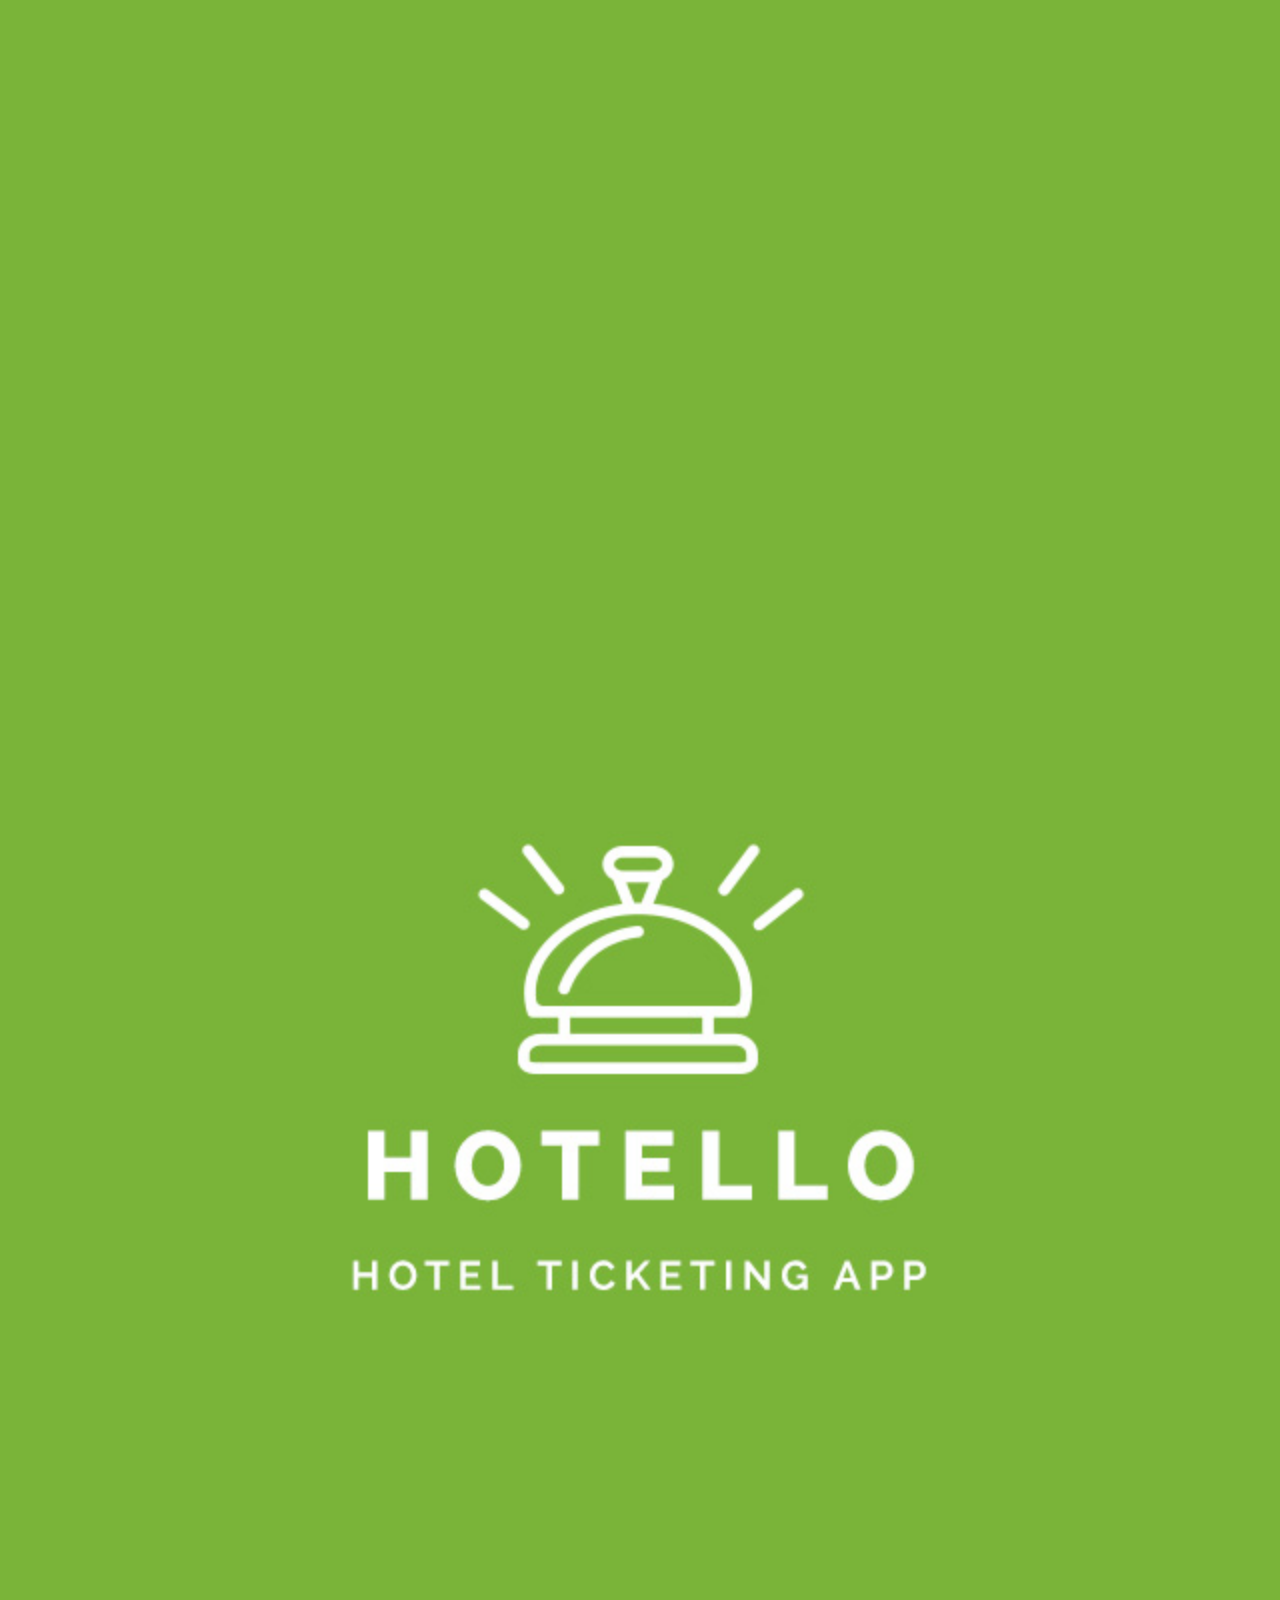
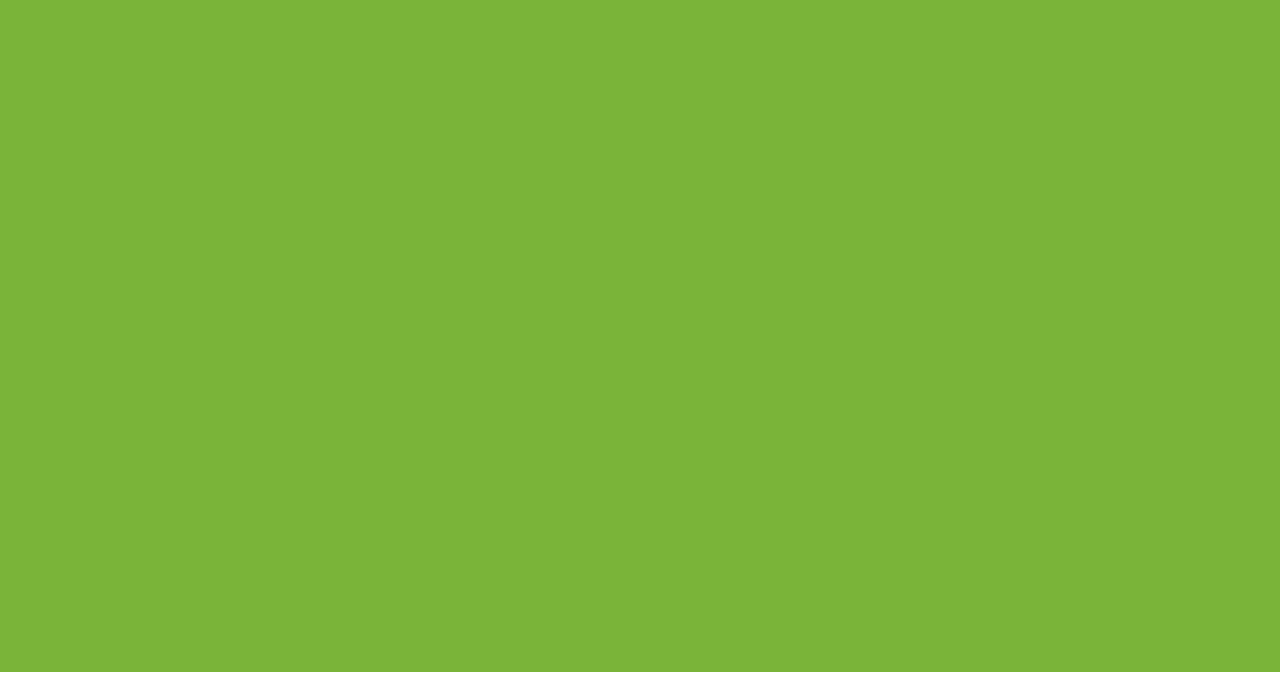
<file: index.html>
<!DOCTYPE html>
<html>
<head>
    <meta charset="utf-8">
    <meta name="viewport" content="initial-scale=1.0, maximum-scale=1.0, user-scalable=no" />
    <title>Welcome-Screen</title>
    <script type="text/javascript">
   		document.addEventListener('plusready', function(){
   			//console.log("所有plus api都应该在此事件发生后调用，否则会出现plus is undefined。"
   		});
    </script>
    <style type="text/css">
    	*{
    		padding: 0;
    		margin: 0;
    	}
    	body{
    		width: 100%;
    		height: 100%;
    		overflow: hidden;
    	}
    	body img{
    		width: 100%;
    		height: 100%;
    	}
    </style>
</head>
<body>
	<img src="img/Welcome-Screen/Welcome-Screen.jpg" onclick="location.href='html/Login.html'"/>
		
</body>

</html>
</file>
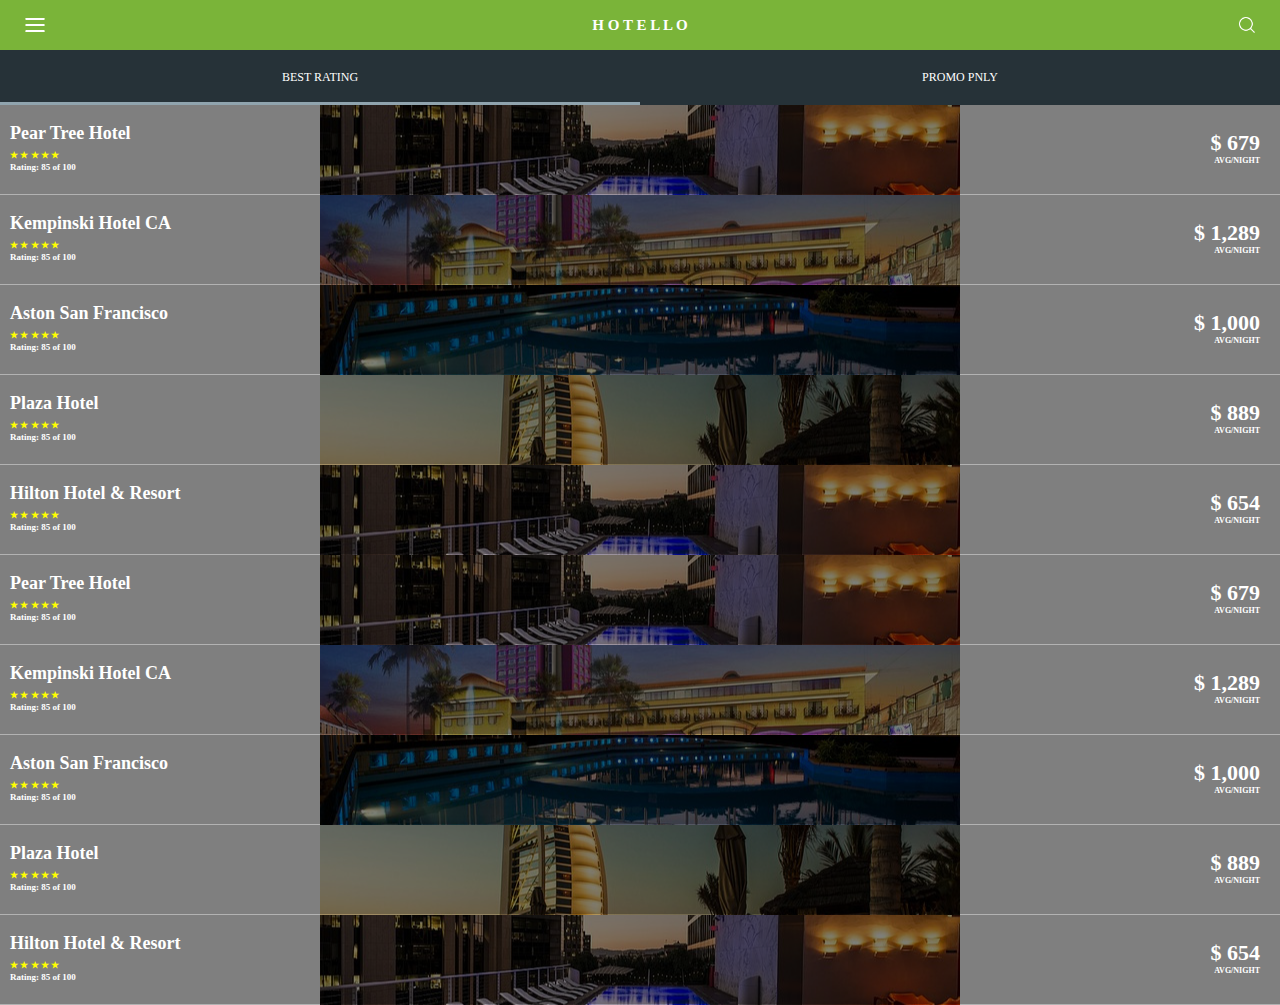
<file: html/Home.html>
<!DOCTYPE html>
<html>

	<head>
		<meta charset="UTF-8">
		<title>主页</title>
		<meta name="viewport" content="width=device-width, user-scalable=no, initial-scale=1.0, maximum-scale=1.0, minimum-scale=1.0" />
		<link rel="stylesheet" type="text/css" href="../css/home.css"/>
	</head>

	<body>
		<div class="header">
			<div class="header_sub">
				<span class="menu"></span>
				<h1>H O T E L L O</h1>
				<span class="search"></span>
			</div>
		</div>
		<div class="nav">
			<div class="bestRating here">
				<span>BEST RATING</span>
			</div>
			<div class="PromoOnly">
				<span>PROMO PNLY</span>
			</div>
		</div>
		<div class="main">
			<ul>
				<li class="li1">
					<div class="li_div">
						<div class="div_l">
							<h1>Pear Tree Hotel</h1>
							<span>★ ★ ★ ★ ★</span>
							<p>Rating: 85 of 100</p>
						</div>
						<div class="div_r">
							<h1>$ 679</h1>
							<p>AVG/NIGHT</p>
						</div>
					</div>
				</li>
				<li class="li2">
					<div class="li_div">
						<div class="div_l">
							<h1>Kempinski Hotel CA</h1>
							<span>★ ★ ★ ★ ★</span>
							<p>Rating: 85 of 100</p>
						</div>
						<div class="div_r">
							<h1>$ 1,289</h1>
							<p>AVG/NIGHT</p>
						</div>
					</div>
				</li><li class="li3">
					<div class="li_div">
						<div class="div_l">
							<h1>Aston San Francisco</h1>
							<span>★ ★ ★ ★ ★</span>
							<p>Rating: 85 of 100</p>
						</div>
						<div class="div_r">
							<h1>$ 1,000</h1>
							<p>AVG/NIGHT</p>
						</div>
					</div>
				</li><li class="li4">
					<div class="li_div">
						<div class="div_l">
							<h1>Plaza Hotel</h1>
							<span>★ ★ ★ ★ ★</span>
							<p>Rating: 85 of 100</p>
						</div>
						<div class="div_r">
							<h1>$ 889</h1>
							<p>AVG/NIGHT</p>
						</div>
					</div>
				</li><li class="li5">
					<div class="li_div">
						<div class="div_l">
							<h1>Hilton Hotel & Resort</h1>
							<span>★ ★ ★ ★ ★</span>
							<p>Rating: 85 of 100</p>
						</div>
						<div class="div_r">
							<h1>$ 654</h1>
							<p>AVG/NIGHT</p>
						</div>
					</div>
				</li>
				
				<li class="li1">
					<div class="li_div">
						<div class="div_l">
							<h1>Pear Tree Hotel</h1>
							<span>★ ★ ★ ★ ★</span>
							<p>Rating: 85 of 100</p>
						</div>
						<div class="div_r">
							<h1>$ 679</h1>
							<p>AVG/NIGHT</p>
						</div>
					</div>
				</li>
				<li class="li2">
					<div class="li_div">
						<div class="div_l">
							<h1>Kempinski Hotel CA</h1>
							<span>★ ★ ★ ★ ★</span>
							<p>Rating: 85 of 100</p>
						</div>
						<div class="div_r">
							<h1>$ 1,289</h1>
							<p>AVG/NIGHT</p>
						</div>
					</div>
				</li><li class="li3">
					<div class="li_div">
						<div class="div_l">
							<h1>Aston San Francisco</h1>
							<span>★ ★ ★ ★ ★</span>
							<p>Rating: 85 of 100</p>
						</div>
						<div class="div_r">
							<h1>$ 1,000</h1>
							<p>AVG/NIGHT</p>
						</div>
					</div>
				</li><li class="li4">
					<div class="li_div">
						<div class="div_l">
							<h1>Plaza Hotel</h1>
							<span>★ ★ ★ ★ ★</span>
							<p>Rating: 85 of 100</p>
						</div>
						<div class="div_r">
							<h1>$ 889</h1>
							<p>AVG/NIGHT</p>
						</div>
					</div>
				</li><li class="li5">
					<div class="li_div">
						<div class="div_l">
							<h1>Hilton Hotel & Resort</h1>
							<span>★ ★ ★ ★ ★</span>
							<p>Rating: 85 of 100</p>
						</div>
						<div class="div_r">
							<h1>$ 654</h1>
							<p>AVG/NIGHT</p>
						</div>
					</div>
				</li>
				
			</ul>
		</div>
	</body>

</html>
</file>
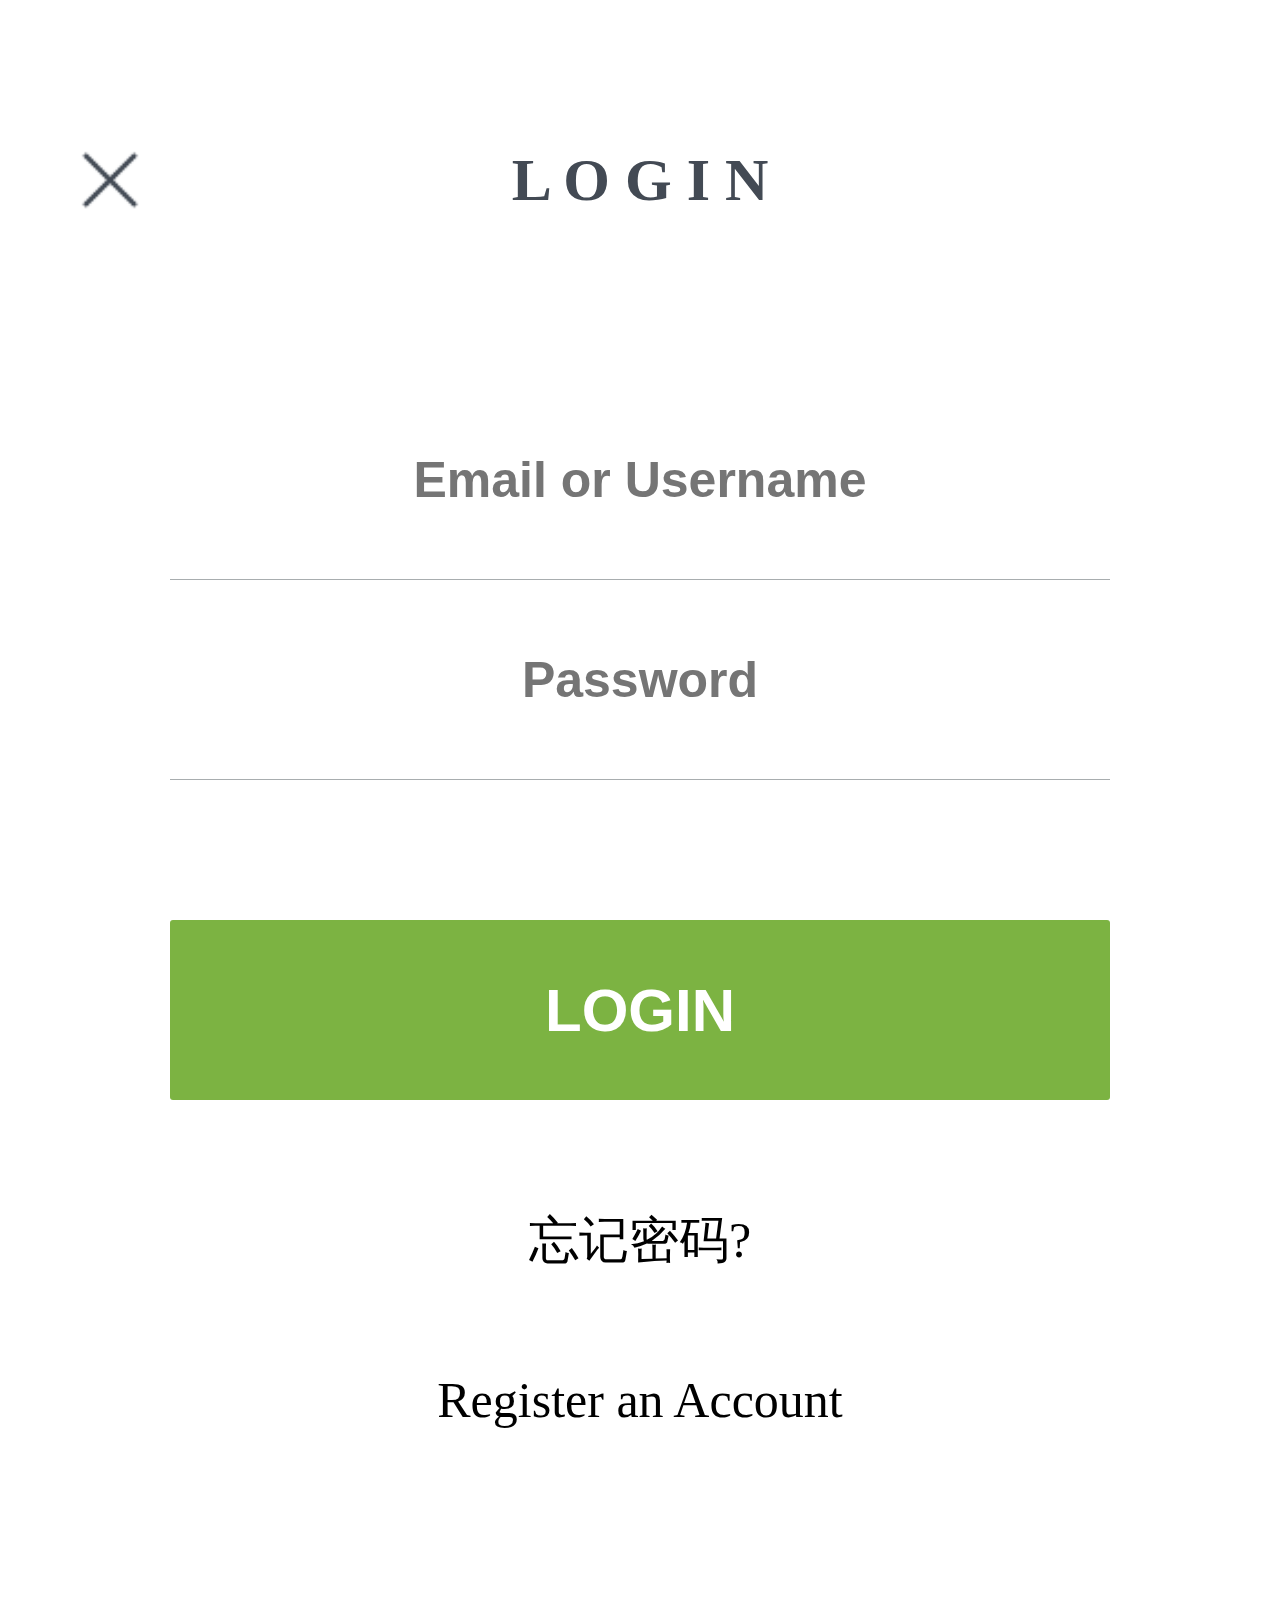
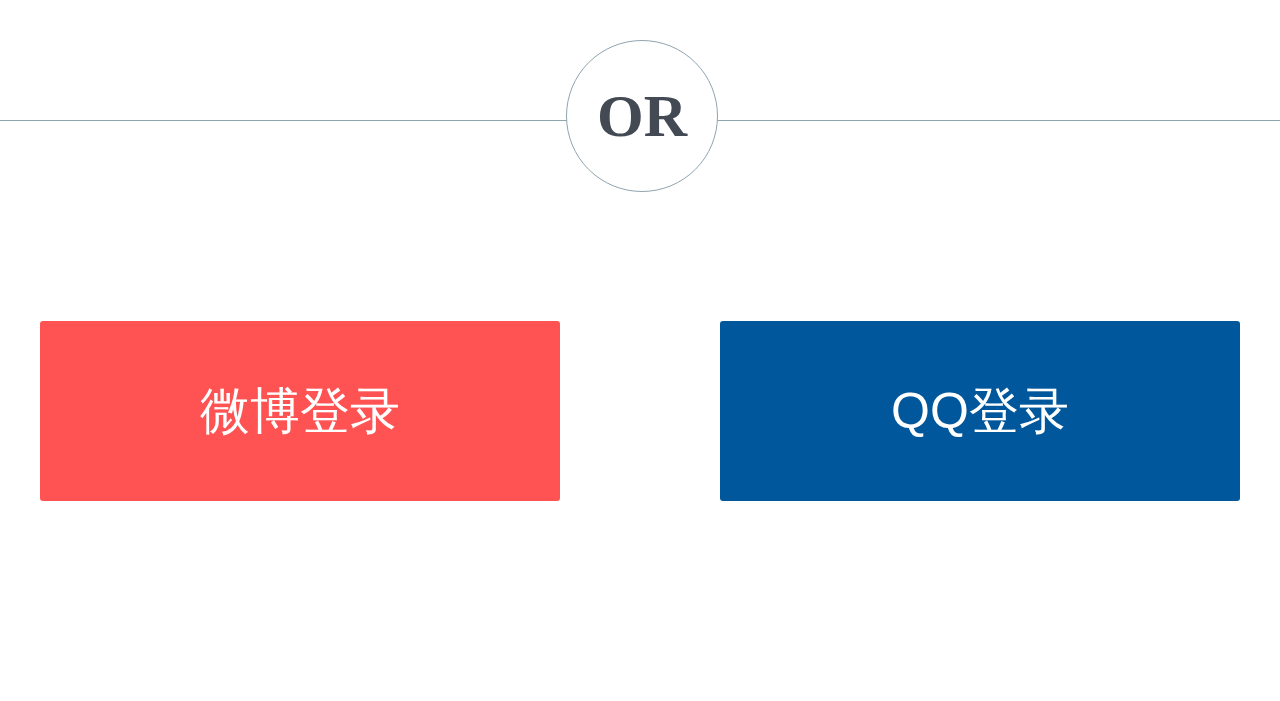
<file: html/Login.html>
<!DOCTYPE html>
<html>

	<head>
		<meta charset="UTF-8">
		<title>Login</title>
		<meta name="viewport" content="width=device-width, user-scalable=no, initial-scale=1.0, maximum-scale=1.0, minimum-scale=1.0" />
		<script type="text/javascript">
			var designWidth = 640,
				rem2px = 100;
			document.documentElement.style.fontSize =
				((window.innerWidth / designWidth) * rem2px) + 'px';
		</script>
		<style type="text/css">
			* {
				padding: 0;
				margin: 0;
			}
			
			.header {
				width: 100%;
				height: 1.8rem;
				background: #fff;
				text-align: center;
				line-height: 1.8rem;
				position: relative;
			}
			
			.header h1 {
				font-size: 0.3rem;
				font-weight: bold;
				color: #434a54;
				float: none;
			}
			
			.header img {
				width: 0.3rem;
				height: 0.3rem;
				position: absolute;
				left: 0.4rem;
				top: 0.75rem;
			}
			
			.main {
				width: 100%;
				line-height: 0rem;
				margin-top: 0.1rem;
			}
			
			.ipt {
				width: 100%;
				height: 1rem;
				background: #fff;
				text-align: center;
			}
			
			.ipt .user {
				width: 4.7rem;
				height: 1rem;
				border: none;
				text-align: center;
				border-bottom: 1px solid #a8adaf;
				color: #a8adaf;
				font-size: 0.25rem;
				font-weight: bold;
				box-sizing: border-box;
				border-radius:0 ;
				outline:none;
			}
			
			.btn {
				width: 100%;
				height: 0.9rem;
				background: #fff;
				margin-top: 0.7rem;
				text-align: center;
			}
			
			.btn button {
				width: 4.7rem;
				height: 0.9rem;
				border: none;
				font-weight: bold;
				font-size: 0.3rem;
				background: #7cb342;
				border-radius: 3px;
				color: #fff;
			}
			.hint{
				width: 100%;
				height: 1.8rem;
				background: #fff;
				text-align: center;
				margin-top:0.3rem ;
			}
			.hint span{
				font-size: 0.25rem;
				line-height: 0.8rem;
				display: block;
			}
			.or{
				width: 100%;
				height: 1rem;
				border-bottom: 1px solid #90a4ae;
				/*background: red;*/
				text-align: center;
				position: relative;
				
			}
			.circle{
				width: 0.75rem;
				height: 0.75rem;
				border-radius:50% ;
				border: 1px solid #90a4ae;
				background: #fff;
				margin: 0 auto;
				font-size: 0.3rem;
				position: absolute;
				left: 50%;
				margin-left: -0.37rem;
				top: 0.6rem;
				font-weight: bold;
				text-align: center;
				line-height: 0.75rem;
				color: #434a54;
				
			}
			.link{
				width: 6rem;
				height: 0.9rem;
				
				margin: 0 auto;
				margin-top: 1rem;
				
			}
			.link button{
				width: 2.6rem;
				height: 0.9rem;
				border: none;
				border-radius: 3px;
				font-size: 0.25rem;
				color: #fff;
				
			}
			.QQ{
				background: #01579b;
				float: right;
			}
			.Twitter{
				background: #ff5252;
				float: left;
			}
			.footer{
				width: 100%;
				height: 1rem;
			}
		</style>

	</head>

	<body>
		<!--头部-->
		<div class="header">
			<!--关闭按钮-->
			<img src="../img/login/close-btn.png" onclick="location.href='../index.html'" />
			<!--标题-->
			<h1>L O G I N</h1>
		</div>
		<!--主体-->
		<div class="main">
			<!--账号-->
			<div class="ipt">
				<input type="text" placeholder="Email or Username" class="user" />
			</div>
			<!--密码-->
			<div class="ipt">
				<input type="password" placeholder="Password" class="user" />
			</div>
			<!--登录按钮-->
			<div class="btn">
				<button onclick="location.href='Home.html'">LOGIN</button>
			</div>
			<!--密码出问题的提示-->
			<div class="hint">
				<span> 忘记密码?</span>
				<span>Register an Account</span>
			</div>
			<!--商标OR-->
			<div class="or">
				<div class="circle">
					OR
				</div>
			</div>
			<!--外链登录-->
			<div class="link">
				<button class="QQ">
					QQ登录
				</button>
				<button class="Twitter">
					微博登录
				</button>
			</div>
		</div>
		<!--底部留白-->
		<div class="footer">
			
		</div>
	</body>

</html>
</file>
<file: css/home.css>
* {
  padding: 0;
  margin: 0;
}
body {
  position: relative;
}
.header {
  width: 100%;
  height: 50px;
  background: #7ab439;
  position: fixed;
  z-index: 100;
  top: 0;
  left: 0;
  right: 0;
}
.header .header_sub {
  width: 100%;
  height: 16px;
  background: none;
  text-align: center;
  line-height: 50px;
}
.header .header_sub h1 {
  font-size: 15px;
  color: #fff;
}
.header .header_sub .menu {
  width: 20px;
  height: 18px;
  background: none;
  position: absolute;
  top: 16px;
  left: 25px;
  background: url(../img/home/menu.png) no-repeat center;
  background-size: 100% ;
}
.header .header_sub .search {
  width: 16px;
  height: 20px;
  background: none;
  position: absolute;
  top: 17px;
  right: 25px;
  background: url(../img/home/search.png) no-repeat;
  background-size: 100%;
}
.nav {
  width: 100%;
  height: 55px;
  background: none;
  position: fixed;
  top: 50px;
  left: 0;
  right: 0;
  z-index: 100;
}
.nav div {
  width: 50%;
  height: 55px;
  background: #263238;
  float: left;
  line-height: 55px;
  text-align: center;
  color: #fff;
  font-size: 12px;
}
.nav .here {
  border-bottom: 3px solid #90a4ae;
  box-sizing: border-box;
}
.main {
  width: 100%;
  height: 100%;
  margin-top: 105px;
}
.main ul li {
  width: 100%;
  height: 90px;
  background: none;
  border-bottom: 1px solid rgba(0, 0, 0, 0.3);
  box-sizing: border-box;
  background-size: 100% 100%;
  position: relative;
}
.main ul li .li_div {
  width: 100%;
  height: 89px;
  background: rgba(0, 0, 0, 0.5);
  position: absolute;
  top: 0;
}
.main ul li .li_div .div_l {
  width: 60%;
  height: 90px;
  background: none;
  padding-left: 10px;
  position: absolute;
  top: 0;
  left: 0;
  color: #fff;
  font-weight: bold;
  text-align: left;
}
.main ul li .li_div .div_l h1 {
  font-size: 18px;
  margin-top: 18px;
}
.main ul li .li_div .div_l span {
  font-size: 9px;
  color: yellow;
}
.main ul li .li_div .div_l p {
  font-size: 9px;
}
.main ul li .li_div .div_r {
  width: 40%;
  height: 90px;
  background: none;
  padding-right: 20px;
  position: absolute;
  top: 0;
  right: 0;
  text-align: right;
  color: #fff;
}
.main ul li .li_div .div_r h1 {
  font-size: 22px;
  margin-top: 25px;
}
.main ul li .li_div .div_r p {
  font-size: 8px;
  font-weight: bold ;
}
.main ul .li1 {
  background: url(../img/home/img1.jpg) no-repeat center;
}
.main ul .li2 {
  background: url(../img/home/img2.jpg) no-repeat center;
}
.main ul .li3 {
  background: url(../img/home/img3.jpg) no-repeat center;
}
.main ul .li4 {
  background: url(../img/home/img4.jpg) no-repeat center;
}
.main ul .li5 {
  background: url(../img/home/img1.jpg) no-repeat center;
}
</file>
